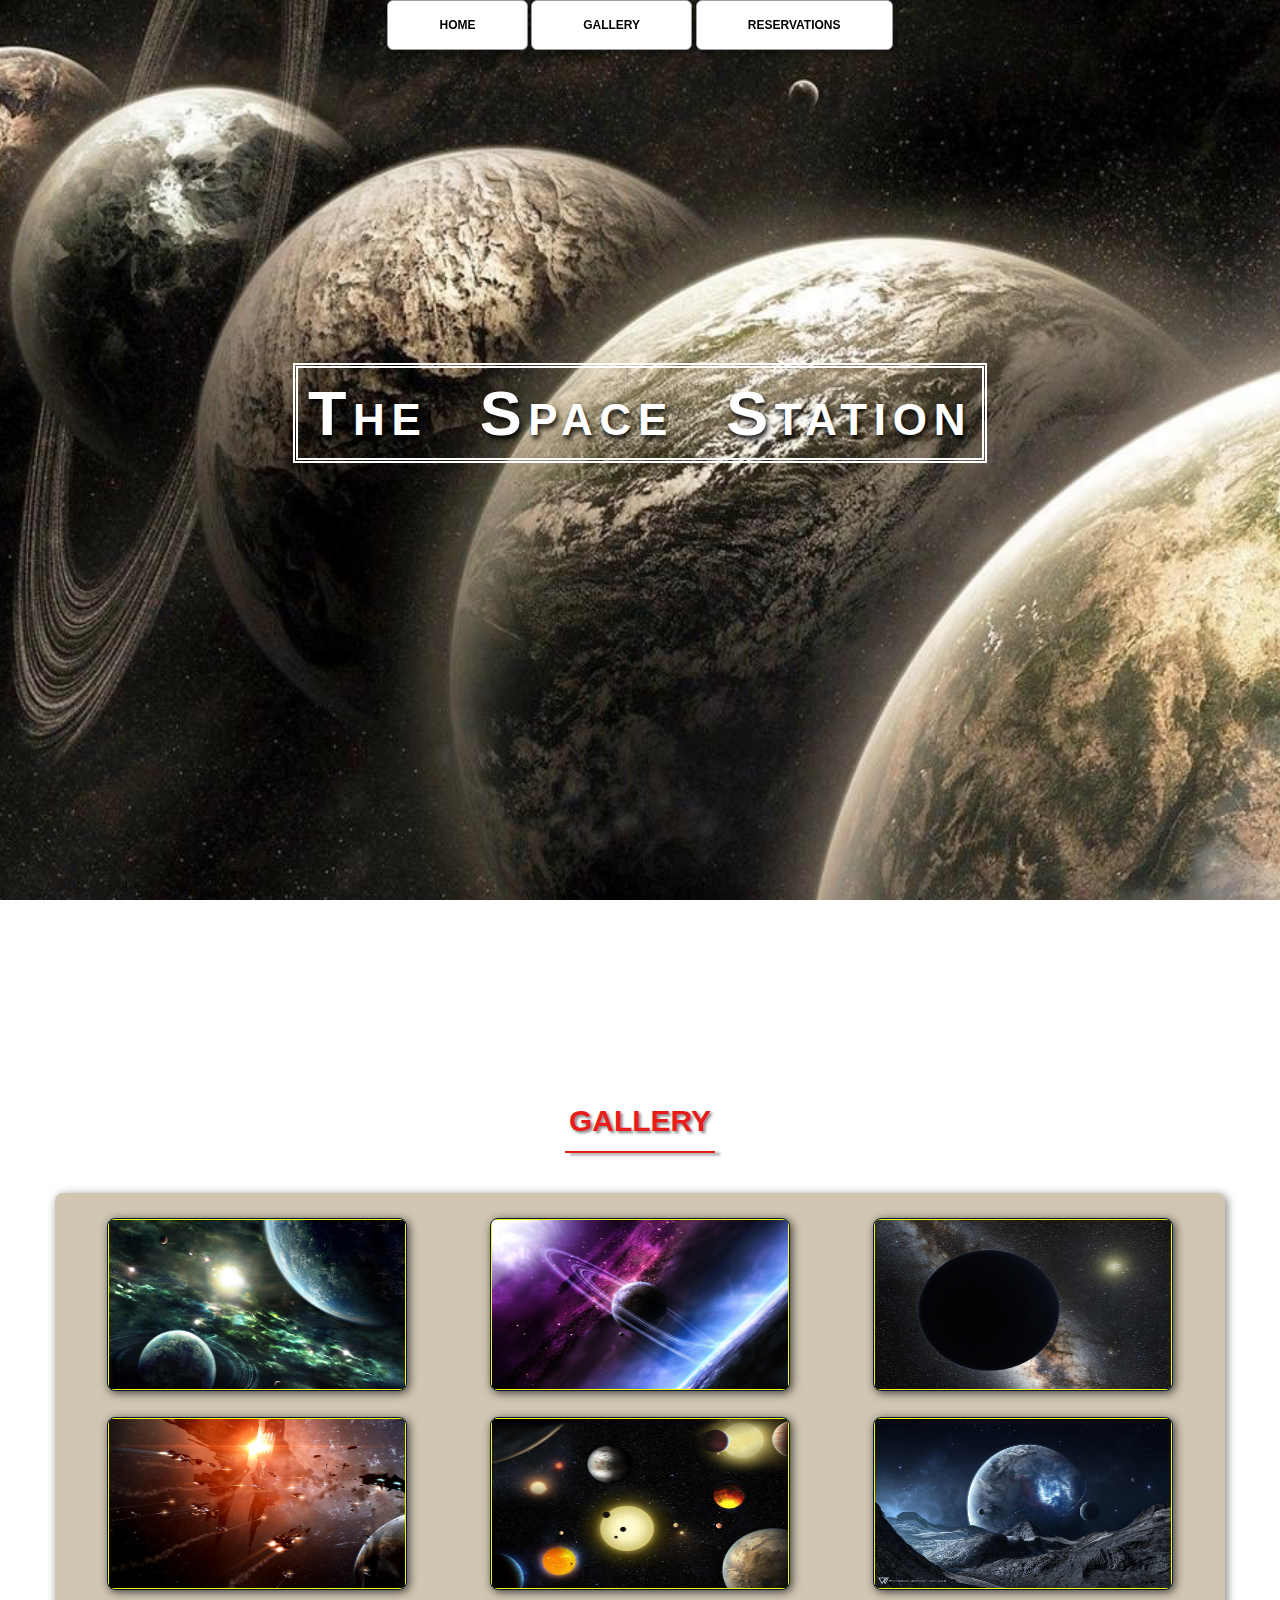
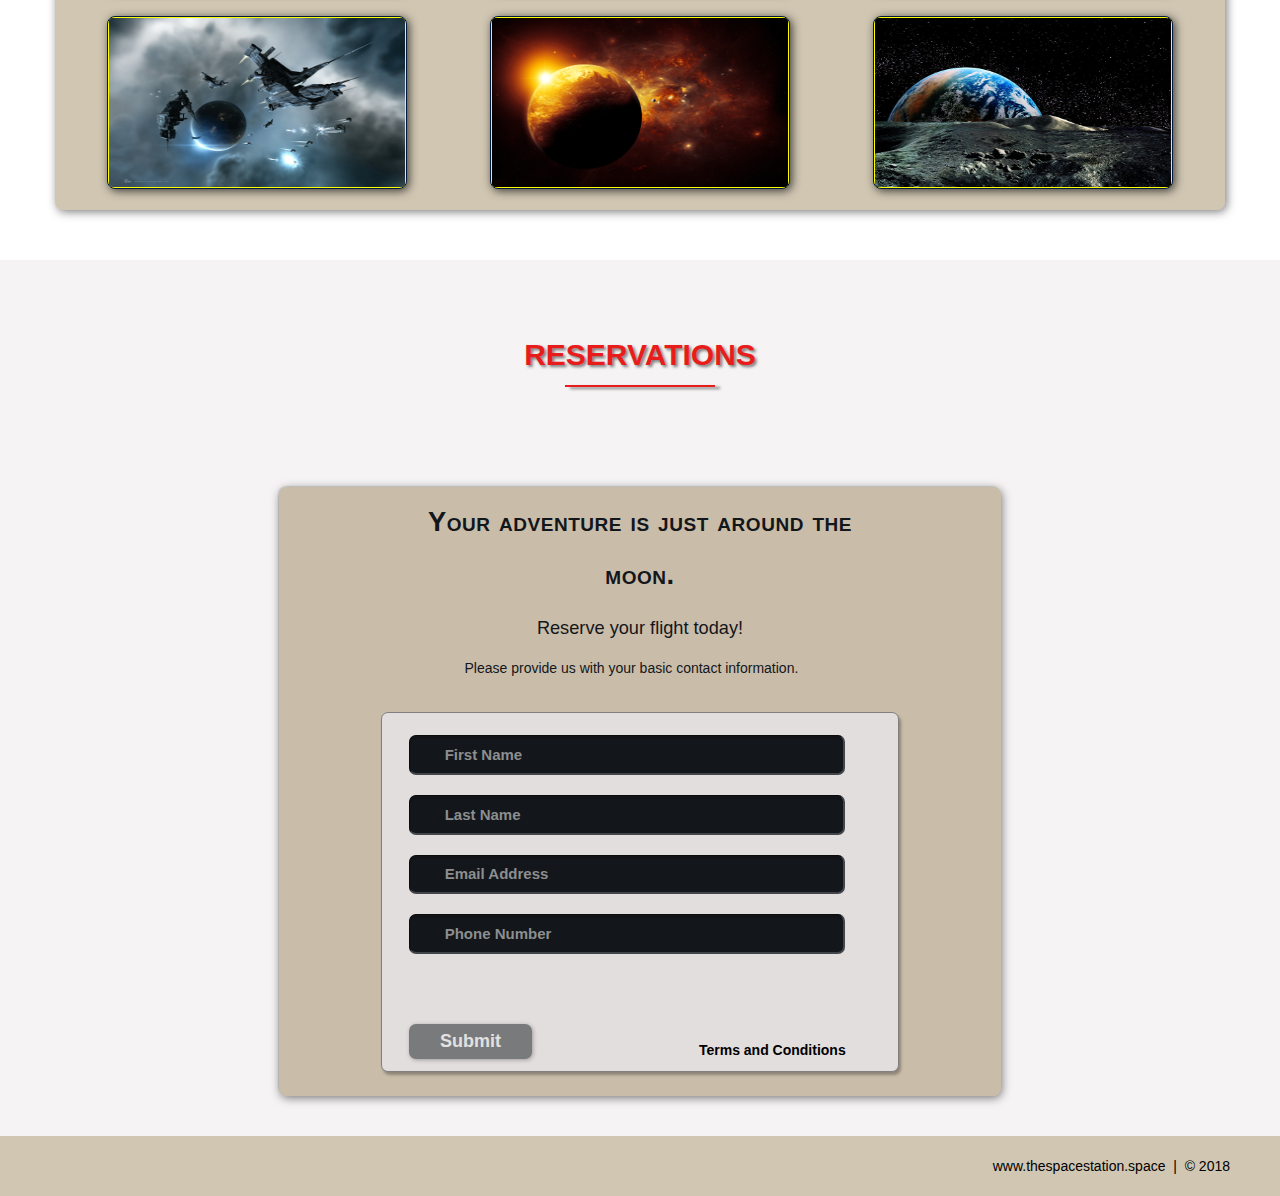
<file: Space Station Project/index.html>
<!DOCTYPE html>
<html lang="en">
	<head>
		<meta charset="utf-8">
		<title>The Space Station | Resort</title>
		<link rel="stylesheet" href="./css/shared.css">
		<link rel="stylesheet" href="./css/animations.css">
	</head>
	<body>
	
		<!--NAV-->
		<div class="wrap">
			<div class="menu-container">
				<ul class="menu">
					<a href="#home"><li>HOME</li></a>
					<a href="#gallery"><li>GALLERY</li></a>
					<a href="#contact"><li>RESERVATIONS</li></a>
				</ul>
			</div>
		</div>
		<!--END NAV-->
		
		<!--HOME-->
		<div id="home">
			<div class="container">
				<div class="text-center">
					<span class="head-main">The Space Station</span>
				</div>
			</div>
		</div>
		<!--END HOME-->
		
		<!--GALLERY-->
		<section id="gallery">
			<div class="container">
				<h1>Gallery</h1>
				<div class="flex-container">
					<!--PHOTO CONTAINER 1-->
					<div class="photo-container">
						<div class="photo">
							<img src="./images/thumb/thumbnail_1.png" alt="">
							<div class="photo-overlay">
								<h3>Click to Enlarge</h3>
								<p>We have several space launches departing daily, book your flight today!</p>
							</div>
						</div>
					</div>
					<!--END PHOTO CONTAINER 1-->
					
					<!--PHOTO CONTAINER 2-->
					<div class="photo-container">
						<div class="photo">
							<img src="./images/thumb/thumbnail_2.png" alt="">
							<div class="photo-overlay">
								<h3>Click to Enlarge</h3>
								<p>We have several space launches departing daily, book your flight today!</p>
							</div>
						</div>
					</div>
					<!--END PHOTO CONTAINER 2-->
					
					<!--PHOTO CONTAINER 3-->
					<div class="photo-container">
						<div class="photo">
							<img src="./images/thumb/thumbnail_3.png" alt="">
							<div class="photo-overlay">
								<h3>Click to Enlarge</h3>
								<p>We have several space launches departing daily, book your flight today!</p>
							</div>
						</div>
					</div>
					<!--END PHOTO CONTAINER 3-->
					
					<!--PHOTO CONTAINER 4-->
					<div class="photo-container">
						<div class="photo">
							<img src="./images/thumb/thumbnail_4.png" alt="">
							<div class="photo-overlay">
								<h3>Click to Enlarge</h3>
								<p>We have several space launches departing daily, book your flight today!</p>
							</div>
						</div>
					</div>
					<!--END PHOTO CONTAINER 4-->
					
					<!--PHOTO CONTAINER 5-->
					<div class="photo-container">
						<div class="photo">
							<img src="./images/thumb/thumbnail_5.png" alt="">
							<div class="photo-overlay">
								<h3>Click to Enlarge</h3>
								<p>We have several space launches departing daily, book your flight today!</p>
							</div>
						</div>
					</div>
					<!--END PHOTO CONTAINER 5-->
					
					<!--PHOTO CONTAINER 6-->
					<div class="photo-container">
						<div class="photo">
							<img src="./images/thumb/thumbnail_6.png" alt="">
							<div class="photo-overlay">
								<h3>Click to Enlarge</h3>
								<p>We have several space launches departing daily, book your flight today!</p>
							</div>
						</div>
					</div>
					<!--END PHOTO CONTAINER 6-->
					
					<!--PHOTO CONTAINER 7-->
					<div class="photo-container">
						<div class="photo">
							<img src="./images/thumb/thumbnail_7.png" alt="">
							<div class="photo-overlay">
								<h3>Click to Enlarge</h3>
								<p>We have several space launches departing daily, book your flight today!</p>
							</div>
						</div>
					</div>
					<!--END PHOTO CONTAINER 7-->
					
					<!--PHOTO CONTAINER 8-->
					<div class="photo-container">
						<div class="photo">
							<img src="./images/thumb/thumbnail_8.png" alt="">
							<div class="photo-overlay">
								<h3>Click to Enlarge</h3>
								<p>We have several space launches departing daily, book your flight today!</p>
							</div>
						</div>
					</div>
					<!--END PHOTO CONTAINER 8-->
					
					<!--PHOTO CONTAINER 9-->
					<div class="photo-container">
						<div class="photo">
							<img src="./images/thumb/thumbnail_9.png" alt="">
							<div class="photo-overlay">
								<h3>Click to Enlarge</h3>
								<p>We have several space launches departing daily, book your flight today!</p>
							</div>
						</div>
					</div>
					<!--END PHOTO CONTAINER 9-->
				</div>
			</div>
		</section>
		<!--END GALLERY-->
		
		<!--RSVP-->
		<section id="contact">
			<div class="container">
				<div class="heading-padding">
					<h1 class="heading-padding">Reservations</h1>
					<div class="reservation">
						<h2><span>Your adventure is just around the moon.</span>
							<br />Reserve your flight today!
						</h2>
						<p class="rsvp-text">
							Please provide us with your basic contact information.              
						</p>
						<div class="form-rsvp">
							<form action="" method="post">
								<input class="rsvp" type="text" value="First Name">
								<input class="rsvp" type="text" value="Last Name">
								<input class="rsvp" type="text" value="Email Address">
								<input class="rsvp" type="text" value="Phone Number">
								<div class="form-spacer">
									<label class="terms">Terms and Conditions</label>
								</div>
								<div class="submit">
									<input type="submit" value="Submit">
								</div>
							</form>
						</div>
					</div>
				</div>
			</div>
		</section>
		<!--END RSVP-->
		
		<!--FOOTER-->
		<div id="footer">
			www.thespacestation.space &nbsp;|&nbsp; &copy; 2018
		</div>
		<!--END FOOTER-->

	</body>
</html>
</file>
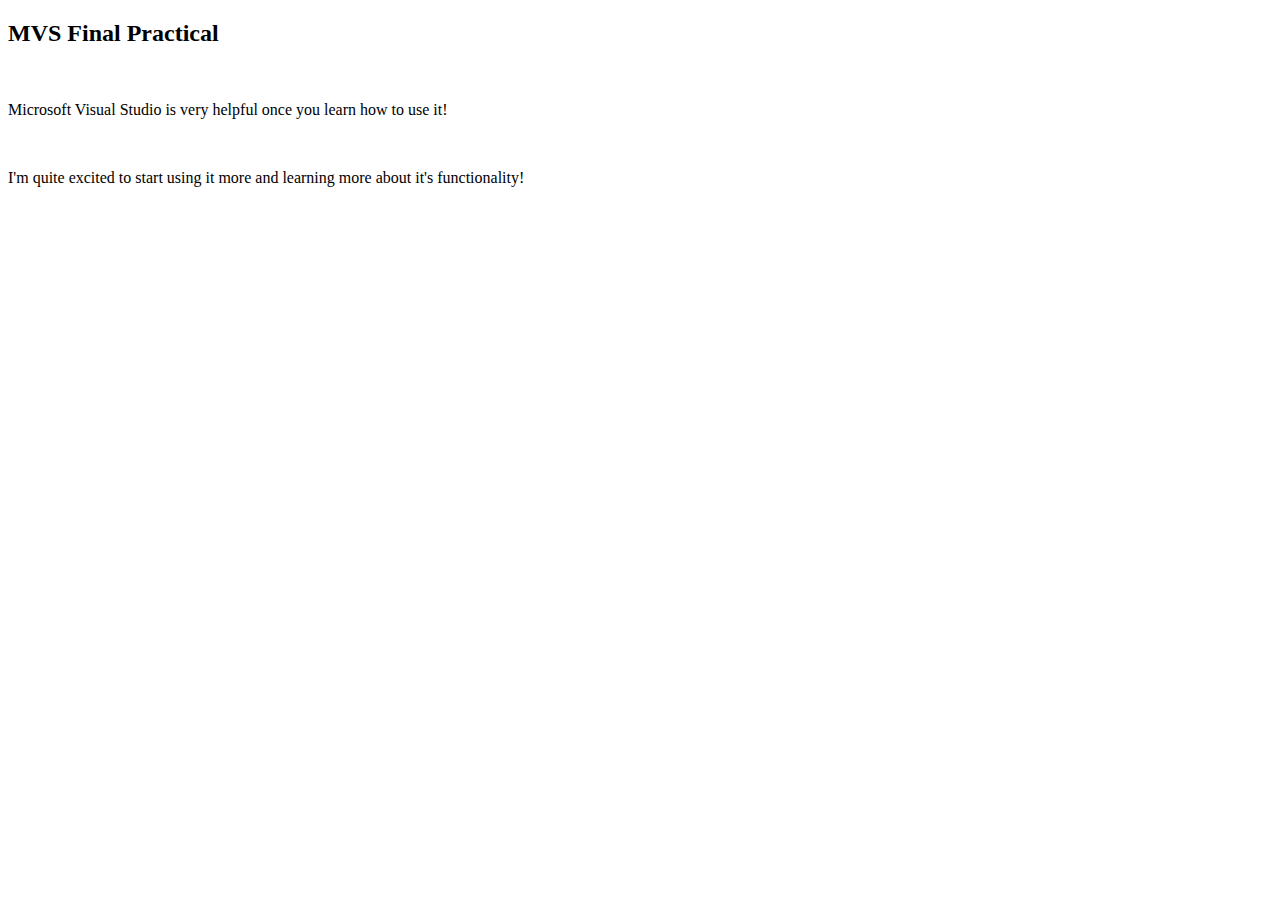
<file: MVSwebsite/MVSwebsite/index.html>
﻿<!DOCTYPE html>
<html>
<head>
    <meta charset="utf-8" />
    <title>MVSfinal</title>
</head>
<body>
    <div>
        <h2>MVS Final Practical</h2>
        <br/>
        <p>Microsoft Visual Studio is very helpful once you learn how to use it!</p>
        <br />
        <p>I'm quite excited to start using it more and learning more about it's functionality!</p>
    </div>
</body>
</html>
</file>
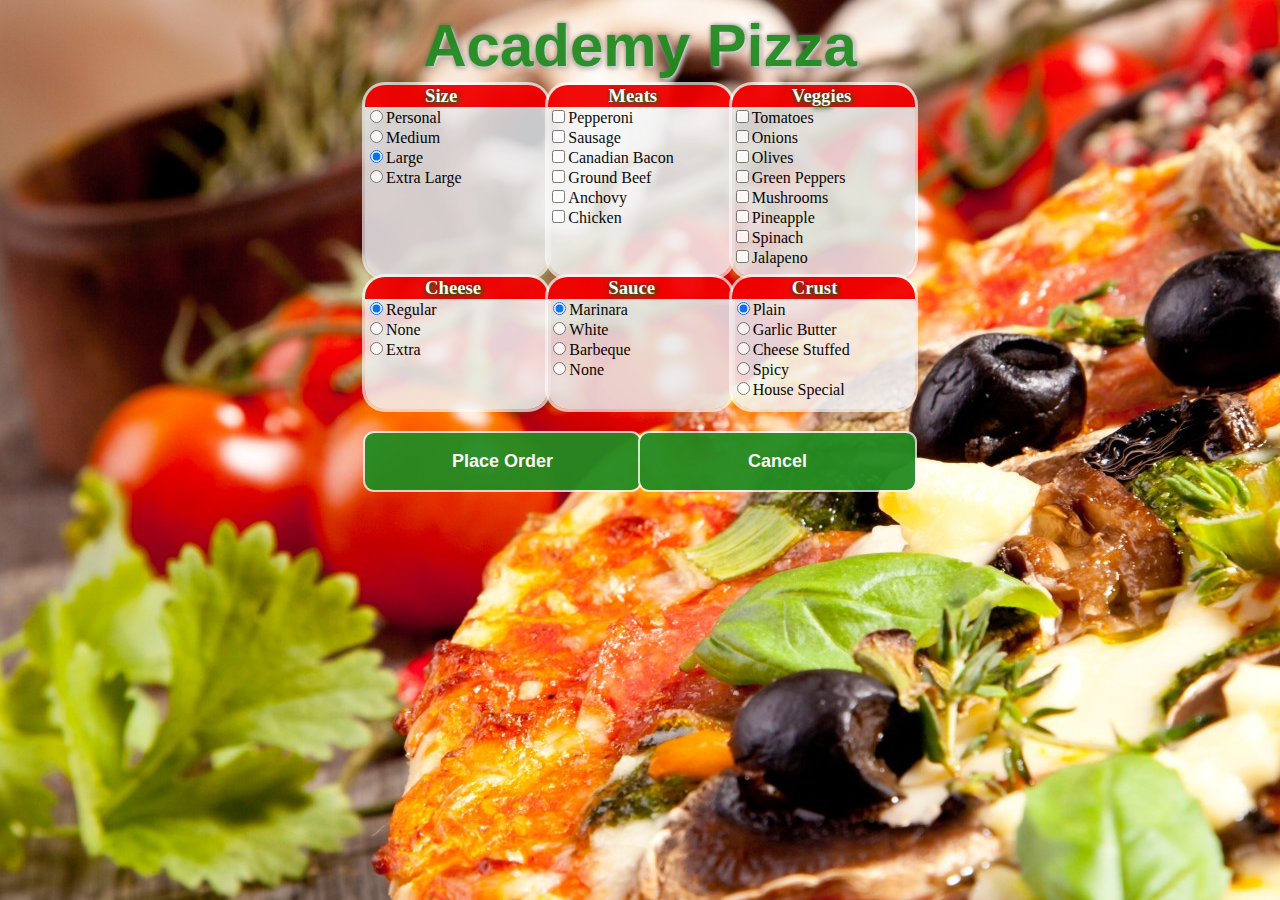
<file: Academy Pizza/AcademyPizza.html>
<!doctype html>
<html lang="en">
  <head>
	<title>Academy Pizza</title>
    <!-- Required meta tags -->
    <meta http-equiv="Content-Type" content="text/html; charset=UTF-8">
    <meta name="viewport" content="width=device-width, initial-scale=1, shrink-to-fit=no"> 
	<link rel="stylesheet" href="./css/style.css">
	<link href="https://fonts.googleapis.com/css?family=roboto" rel="stylesheet">
	
    <!-- Bootstrap CSS -->
    <link rel="stylesheet" href="https://stackpath.bootstrapcdn.com/bootstrap/4.1.3/css/bootstrap.min.css" integrity="sha384-MCw98/SFnGE8fJT3GXwEOngsV7Zt27NXFoaoApmYm81iuXoPkFOJwJ8ERdknLPMO" crossorigin="anonymous">
  </head>
  <body>
	<div class="container">
		<div id="menuBG">
			<h1>Academy Pizza</h1>
			<form id="frmMenu">
				<div class="menu">
					<h3>Size</h3>
					<input class="size" type="radio" name="size" Value="Personal">Personal
					</br>
					<input class="size" type="radio" name="size" Value="Medium">Medium
					</br>
					<input class="size" type="radio" name="size" Value="Large" checked>Large
					</br>
					<input class="size" type="radio" name="size" Value="Extra Large">Extra Large
					</br>
				</div>
				<div class="menu">
					<h3>Meats</h3>
					<input class="meats" type="checkbox" name="meats" Value="Pepperoni">Pepperoni
					</br>
					<input class="meats" type="checkbox" name="meats" Value="Sausage">Sausage
					</br>
					<input class="meats" type="checkbox" name="meats" Value="Canadian Bacon">Canadian Bacon
					</br>
					<input class="meats" type="checkbox" name="meats" Value="Ground Beef">Ground Beef
					</br>
					<input class="meats" type="checkbox" name="meats" Value="Anchovy">Anchovy
					</br>
					<input class="meats" type="checkbox" name="meats" Value="Chicken">Chicken
					</br>
				</div>
				<div class="menu">
					<h3>Veggies</h3>
					<input class="veggies" type="checkbox" name="veggies" Value="Tomatoes">Tomatoes
					</br>
					<input class="veggies" type="checkbox" name="veggies" Value="Onions">Onions
					</br>
					<input class="veggies" type="checkbox" name="veggies" Value="Olives">Olives
					</br>
					<input class="veggies" type="checkbox" name="veggies" Value="Green Peppers">Green Peppers
					</br>
					<input class="veggies" type="checkbox" name="veggies" Value="Mushrooms">Mushrooms
					</br>
					<input class="veggies" type="checkbox" name="veggies" Value="Pineapple">Pineapple
					</br>
					<input class="veggies" type="checkbox" name="veggies" Value="Spinach">Spinach
					</br>
					<input class="veggies" type="checkbox" name="veggies" Value="Jalapeno">Jalapeno
					</br>
				</div>
				<div class="menu">
					<h3>Cheese</h3>
					<input class="cheese" type="radio" name="cheese" Value="Regular" checked>Regular
					</br>
					<input class="cheese" type="radio" name="cheese" Value="None">None
					</br>
					<input class="cheese" type="radio" name="cheese" Value="Extra">Extra
					</br>
				</div>
				<div class="menu">
					<h3>Sauce</h3>
					<input class="sauce" type="radio" name="sauce" Value="Marinara" checked>Marinara
					</br>
					<input class="sauce" type="radio" name="sauce" Value="Whtie">White
					</br>
					<input class="sauce" type="radio" name="sauce" Value="Barbeque">Barbeque
					</br>
					<input class="sauce" type="radio" name="sauce" Value="None">None
					</br>
				</div>
				<div class="menu">
					<h3>Crust</h3>
					<input class="crust" type="radio" name="crust" Value="Plain" checked>Plain
					</br>
					<input class="crust" type="radio" name="crust" Value="Garlic Butter">Garlic Butter
					</br>
					<input class="crust" type="radio" name="crust" Value="Cheese Stuffed">Cheese Stuffed
					</br>
					<input class="crust" type="radio" name="crust" Value="Spicy">Spicy
					</br>
					<input class="crust" type="radio" name="crust" Value="House Special">House Special
					</br>
				</div>	
			</form>
			</br>
			<div class="controls">
				<div class="button" onclick="getReceipt()">
					<p>Place Order</p>
				</div>
				<div class="button" onclick="clearAll()">
				<p>Cancel</p>
				</div>
			</div>
			<div id="cart" style="opacity: 0;">
				<div id="title1">
					<h3>You Ordered:</h3>
				</div>
				<div id="title2">
					<h3>Subtotal:</h3>
				</div>
				<div id="showText1">
				</div>
				<div id="showText2">
				</div>
				<div id="totalPrice1">
					<h3>Total Price:</h3>
				</div>
				<div id="totalPrice2">
				</div>
			</div>
			<script src="pizza_drill.js"></script>
		</div>	
	</div>		

    <!-- Optional JavaScript -->
    <!-- jQuery first, then Popper.js, then Bootstrap JS -->
    <script src="https://code.jquery.com/jquery-3.3.1.slim.min.js" integrity="sha384-q8i/X+965DzO0rT7abK41JStQIAqVgRVzpbzo5smXKp4YfRvH+8abtTE1Pi6jizo" crossorigin="anonymous"></script>
    <script src="https://cdnjs.cloudflare.com/ajax/libs/popper.js/1.14.3/umd/popper.min.js" integrity="sha384-ZMP7rVo3mIykV+2+9J3UJ46jBk0WLaUAdn689aCwoqbBJiSnjAK/l8WvCWPIPm49" crossorigin="anonymous"></script>
    <script src="https://stackpath.bootstrapcdn.com/bootstrap/4.1.3/js/bootstrap.min.js" integrity="sha384-ChfqqxuZUCnJSK3+MXmPNIyE6ZbWh2IMqE241rYiqJxyMiZ6OW/JmZQ5stwEULTy" crossorigin="anonymous"></script>
  </body>
</html>
</file>
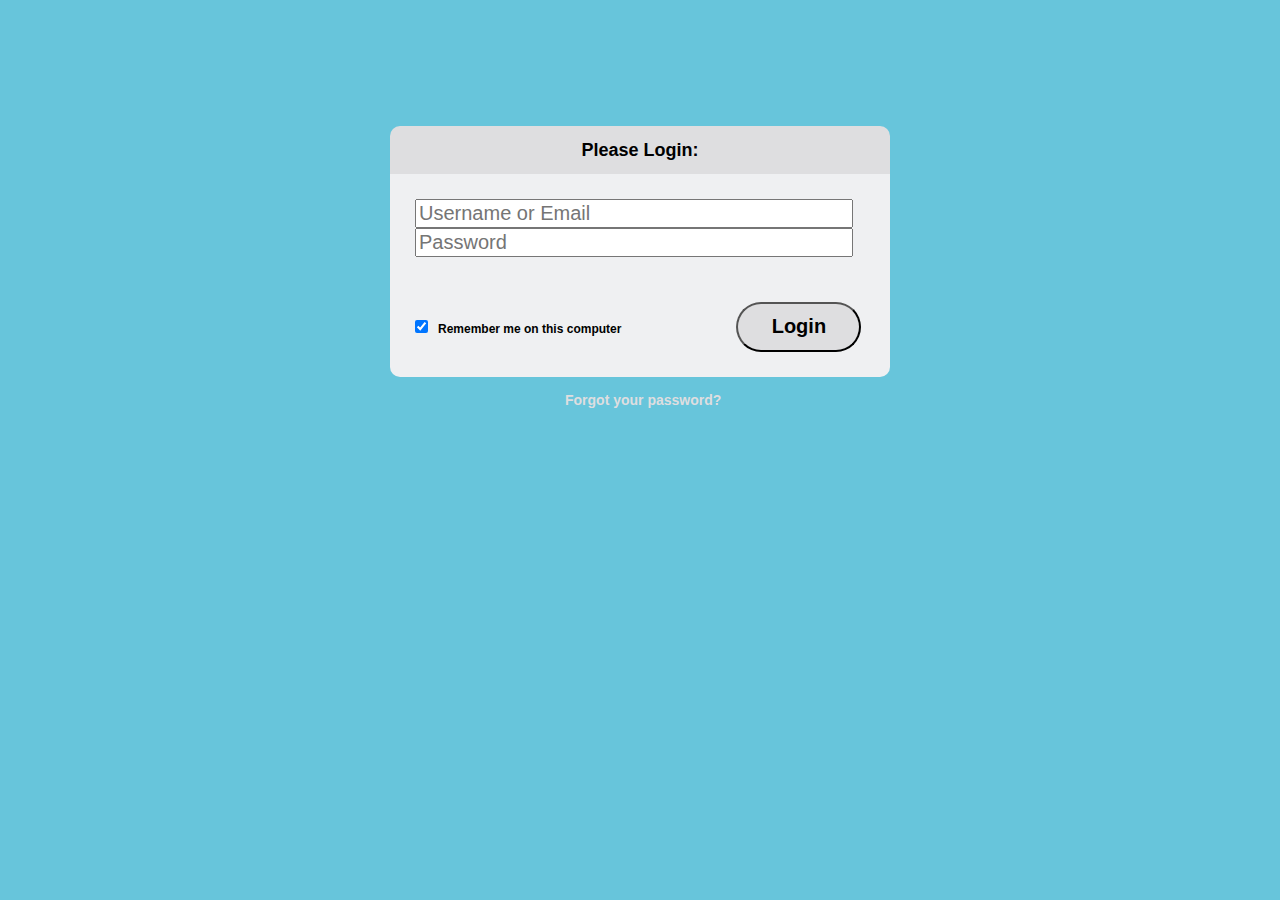
<file: LoginForm/login.html>
<!DOCTYPE html>
<html lang="en">
	<head>
		<title>Login form Demo</title>
		<meta http-equiv="Content-Type" content="text/html; charset=utf-8">
		<meta content="width=device-width,initial-scale=1.0" name="viewport">
		<link rel="stylesheet" href="./css/login_style2.css">
	</head>
	<body>
		<div class="container">
			<div class="login">
				<div class="form_header">Please Login:</div>
				<form>
					<input type="text" class="txt" id="uname" placeholder="Username or Email"></input><br>
					<input type="password" class="txt" id="pass" placeholder="Password"></input><br>
					<input type="checkbox" class="chk" id="remember" value="remember" checked><span class="rem">Remember me on this computer</span></input>
					<button type="button" class="btn">Login</button>
				</form>
				<div class="forgot">
					<a href="#">Forgot your password?</a>
				</div>
			</div>
		</div>

	</body>
</html>
</file>
<file: Space Station Project/css/shared.css>
/*==============================
	Author: Ethan Burda
	checkoutmy.space
================================
	GENERIC STYLES
================================*/
html {
	font-family: sans-serif;
	font-size: 62.5%;
	-webkit-tap-highlight-color: rgba(0, 0, 0, 0);
	-webkit-text-size-adjust: 100%;
	-ms-text-size-adjust: 100%;
}

body {
    font-size: 14px;
	margin: 0;
	font-family: "Helvetica Neue", Helvetica, Arial, sans-serif;
	line-height: 1.42857143;
	color: #333;
	background-color: #fff;
}

footer,
nav {
  display: block;
}

h1, h2, h3, h4, h5, h6 {
    font-family: 'Open Sans', sans-serif;
}

h1 {
    line-height: 50px;
    font-weight: 900;
    font-size: 30px;
    text-transform: uppercase;
    text-align: center;
    color: #E91C1C;
	text-shadow: 2px 2px 3px rgba(0,0,0,0.5);
}

h1::after {  /* This is the underline */
	display: block;
	content: "";
	height: 2px;
	width: 150px;
	background: #E91C1C;
	margin: 5px auto 40px;
	box-shadow: 5px 2px 3px rgba(0,0,0,0.5);
}

h2 {
    line-height: 50px;
    color: #E91C1C;
}

h3 {
    line-height: 30px;
    padding-bottom: 20px;
}

h4 {
	padding-top: 25px;
	line-height: 40px;
	padding-bottom: 0px;
	font-size: 22px;
	font-weight: 900;
}

p {
    font-weight: 300;
    line-height: 30px;
    padding-bottom: 15px;
}

.text-center {
    text-align: center;
}

.heading-padding {
    padding-bottom: 40px;
}

section {
    padding-top: 50px;
    margin-top: 50px;
}

.navbar {
	height: 105px;
	max-height: 340px;
	display: block;
}

.container {
  padding-right: 15px;
  padding-left: 15px;
  margin-right: auto;
  margin-left: auto;
}

.container-fluid {
  padding-right: 15px;
  padding-left: 15px;
  margin-right: auto;
  margin-left: auto;
}
.row {
  margin-right: -15px;
  margin-left: -15px;
}

.clearfix:after,
.container:after,
.navbar:after {
	clear: both;
	display: table;
	content: " ";
}

.wrap {
	height: 100%;
	width: 100%;
	position: absolute;
	/* This ensures that the images cannot 
	   render outside of their container 
	   without forcing any scrollbars*/
	overflow: hidden;
	top: 0;
	left: 0;
	text-align: center;
}

.menu-container {
	max-height: 340px;
	margin: 0% auto;
	content: " ";
	/* top: 0;
	left: 0; */
	/* position: absolute; */ /* to the top edge of the screen */
	width: 100%;
	position: fixed;
	z-index: 100;
	/*background-color: rgba(255, 255, 255, 0.5);*/
}

/*=======================================
  HOME SECTION STYLES
  =======================================*/
#home {
	background: url(../images/planets.jpg) no-repeat 50% 50%;
	background-attachment: fixed;
	-webkit-background-size: cover;
	-moz-background-size: cover;
	-o-background-size: cover;
	background-size: cover;
	width: 100%;
	display: block;
	height: auto;
	padding-top: 350px; /* This is spacer before the Main title Logo */
	padding-bottom: 500px; /* This is spacer after the Main title Logo */
	color: #fff;
}

.head-main {
	text-shadow: 2px 4px 5px rgba(0, 0, 0, 0.9);
	font-variant: small-caps;
	color: #fff;
	letter-spacing: 5pt;
	word-spacing: 21pt;
	font-size: 4.5em;
	text-align: left;
	font-family: impact, sans-serif;
	line-height: 2;
    font-weight: 900;
    border: 5px double #fff;
    padding: 10px;
}

.head-sub-main {
    font-size: 23px ;
    font-weight: 500;
    padding: 50px 20px 10px 20px;
	text-transform: uppercase;  
}

.head-last {
    font-size: 18px ;
    font-weight: 900;
    padding: 5px 20px 20px 20px;
    border: 1px dotted #fff;
    padding: 5px;
}

/*=======================================
  Contact STYLES
  =======================================*/
.flex-container {
    display: -webkit-flex;
    display: flex;
	flex-wrap: wrap;
	padding: 10px;
	border-radius: 8px;
	margin: 0px auto;
	background-color: rgba(100,65,0,.3);
	box-shadow: 2px 2px 10px 0 rgba(0,0,0,0.5);
}

#contact {
     background-color: #f5f3f3;
}

.reservation {
	width: 60%;
	padding: 10px;
	border-radius: 8px;
	margin: 0px auto;
	background-color: rgba(100,65,0,.3);
	box-shadow: -1px -1px 1px 0 rgba(0,0,0,0.1), 1px 2px 10px 0 rgba(0,0,0,0.5);
}

.reservation h2 {
	width: 70%;
	text-align: center;
	margin: 0 auto;
	color: #13161B;
	font-weight: 500;
	font-size: 1.3em;
	letter-spacing: 0pt;
	word-spacing: 0pt;
}

.reservation h2 span {
	width: 70%;
	text-align: center;
	margin: 0 auto;
	color: #13161B;
	font-weight: 900;
	font-size: 1.5em;
	font-variant: small-caps;
	letter-spacing: .4pt;
	word-spacing: .3pt;
}

.reservation p {
	color: #13161B;
	width: 50%;
	margin: 0 auto;
}

.reservation form {
	font-size: 15px;
    outline: none;
    font-weight: 600;
    color: #8D8E8F;
    padding: 12px 12px;
    width: 70%;
    border: 1px solid #808080;
    margin: 2% auto;
    border-radius: 7px;
    background: rgb(227,222,222);
    box-shadow: 2px 3px 3px 0px rgba(0, 0, 0, 0.3);
    font-family: 'Raleway', sans-serif;
}

.reservation input[type="text"] {
	font-size: 15px;
	outline: none;
	font-weight: 600;
	color: #8D8E8F;
	padding: 2% 1% 2% 7%;
	width: 80%;
	border-top: 1px solid #090B0D;
	border-right: 2px solid #424549;
	border-bottom: 2px solid #424549;
	border-left: 1px solid #090B0D;
	margin: 10px 1em;
	border-radius: 7px;
	background: #13161B;
	box-shadow: inset 0px 3px 0px 0px rgba(5, 5, 5, 0.15);
	font-family: 'Raleway', sans-serif;
}

.reservation input[type="text"]:hover {
	box-shadow: 0 0 18px rgba(100,65,0,.8);
}

.form-spacer {
	padding: 30px 39px;
}

.terms {
	margin: 30px 1px 0 0 ;
}

.terms {
	margin-top: 13%;
	padding-left: 52px;
	font-size: 14px;
	line-height: 5px;
	color: #000;
	cursor: pointer;
	font-family: 'Raleway', sans-serif;
	font-weight: 600;
}

.terms:hover {
	color: orange;
	text-decoration: underline;
}

.terms {
	position: relative;
	display: inline;
	float: right;
}

.submit input[type="submit"] {
	color: rgb(225,225,225);
	cursor: pointer;
	border: none;
	font-weight: 900;
	outline: none;
	text-align: center;
	font-family: 'Raleway', sans-serif;
	margin: 0px 3%;
	padding: 7px 0px;
	width: 25%;
	font-size: 18px;
	transition: border-color 0.3s color 0.3s background-color 0.3s;
	border-radius: 7px;
	background-color: #797a7b;
	box-shadow: 1px 1px 4px 0 rgba(0,0,0,0.3);
}

.submit input[type="submit"]:hover {
	color: #000;
	background-color: #8D8E8F;
	box-shadow: inset 1px 2px 15px 0 rgba(0,0,0,0.5);
}

/*=======================================
  FOOTER STYLES
  =======================================*/
#footer {
    background-color: rgba(100,65,0,.3);
    color: #000;
	text-shadow: 2px 2px 8px 0 (0,0,0,0.4);
    padding: 20px 50px 20px 50px;
    text-align: right;
}

/*=======================================
  @MEDIA QUERIES
  =======================================*/
@media all and (max-width:640px) and (min-width:381px) {
    .head-main { 
        font-size: 28px ;
    }
}
@media all and (max-width:381px) and (min-width:200px) {
    .head-main { 
        font-size: 24px ;
    }
}

@media (min-width: 768px) {
  .container {
    width: 750px;
  }
}
@media (min-width: 992px) {
  .container {
    width: 970px;
  }
}
@media (min-width: 1200px) {
  .container {
    width: 1170px;
  }
}
</file>
<file: Space Station Project/css/animations.css>
/*=======================================
  MENU SECTION ANIMATION
  =======================================*/

.menu {
	color: #f00;
	font: bold 12px/18px sans-serif;
	text-align: center;
	display: inline;
	margin: 0% auto;
	padding: 0;
	list-style: none;
	text-decoration: none;
}

.menu li {
	color: #000;
	background-color: rgba(255, 255, 255, 1);
	display: inline-block;
	margin: 0% auto;
	position: relative;
	padding: 15px 4%;
	border: 1px solid #9D9FA2;
	box-shadow: 2px 2px 10px 0 rgba(0,0,0,0.5);
	border-radius: 6px;
	/*background-color: #052136;*/
	cursor: pointer;
	transition-property: background;
	transition-duration: .4s;
	transition-delay: 0s;
	transition-timing-function: ease-in-out;
}

.menu li:hover {
	color: #f00;
	background-color: rgba(100,65,0,.3);
}

/*=======================================
  GALLERY SECTION ANIMATION
  =======================================*/
.photo {
	position: relative;
	line-height: 0;
	margin-bottom: 2em;
	overflow: hidden;
	border-radius: 8px;
	padding:1px;
	border:1px solid #021a40;
	background-color: #ff0;
	box-shadow: 2px 2px 10px 0 rgba(0,0,0,0.7);
}

.photo-container {
	text-align: center;
	margin: 15px auto;
	width: 300px;
    height: 169px;
}

.photo-container img {
 	max-width: 100%;
	width: 300px;
	height: 169px;
}

.photo-overlay {
	color: #fff;
	position: absolute;
	top: 0;
	right: 0;
	bottom: 0; 
	left: 0;
	padding-left: 20px;
	padding-right: 20px;
	justify-content: center; /* For centering text inside .photo-overlay */
	align-items: center;
	background: rgba(0,0,0, .5);
}

.white-head {
	color: #C9BDAA;
	margin-top: 5%;
}

/* ================================= 
  Photo Overlay Transitions
==================================== */

.photo-overlay {
	opacity: 0;
	transition: opacity .5s;
	border-radius: 10px;
	cursor: pointer;
}
.photo-overlay:hover {
	opacity: 1;
}

.photo img {
	transition: transform .5s;
	transform-origin: 50% 50%;
}

.photo:hover img {
	transform: scale(1.1);
}
</file>
<file: Academy Pizza/css/style.css>
.container {
	opacity: 0.95;
}

body {
	background-color: #fff;
	background: url('pizza.jpg') no-repeat center center fixed;
}

#menuBG {
	margin: 0% auto;
	width: 650px;
	border-radius: 25px;
	/* border: 3px solid #080054; */
	padding: 1px 0px;
	/* background-color: #f29a80; */
	/* background-color: #2b65c4; */
	/* box-shadow: 0 0 0 3px rgba(255,255,255, .8); */
	opacity: 1;
}

#menuBG>h1 {
	font-family: 'Anton', sans-serif;
	font-size: 60px;
	font-weight: 800;
	color: #228B22;
	text-shadow: 2px 2px 5px #fff, 1px 1px 5px #000;
	margin: -2% 0 0 auto;
	text-align: center;
	padding: 15px 0 5px 0;
}

#frmMenu {
	margin: 0% auto;
	width: 550px;
    display: flex;
    flex-wrap: wrap;
    flex-direction: row;
    justify-content: flex-start;
    align-items: stretch;
	border-radius: 25px;
}

.menu { 
	flex: 1 150px;
	min-width: 0;
	border: 2px solid 228B22;
	box-shadow: 0 0 0 3px rgba(255,255,255, .7);
	padding: 0 0 10px 0;
}

.menu:nth-child(even) {
	background-color: rgba(244, 245, 247, 0.9);
	border-radius: 20px;
}

.menu:nth-child(odd) {
	background-color: rgba(234, 235, 237, 0.9);
	border-radius: 20px;
}

.menu>H3 {
	color: #fff;
	padding: 0 0 0 60px;
	margin: 0 auto;
	background-color: #f10000;
	border-radius: 20px 20px 0 0;
	text-shadow: 1.5px 1.5px 5px #228B22, 1px 1px 5px #000;
}

.button {
	cursor: pointer;
	color: #fff;
	width: 100%;
	display: block;
	text-decoration: none;
	border-radius: .5em;
	margin: 1% auto;
	padding: .1px 0 .1px 0px;
    font: 18px sans-serif;
	background-color: #228B22; /*#6486bc;*/
	box-shadow: 0 0 0 2px rgba(255,255,255, .8);
	transition-property: transform background, box-shadow, color;
	transition-duration: .3s, .5s, .2s;
	transition-timing-function: eas-in-out;
}

.button>p {
	text-align: center;
	font-weight: bold;
}

.button:hover {
	font: 18px sans-serif;
	font-weight: bold;
	color: #000;
	background-color:#228B22 ;
	box-shadow: 0 0 0 2px #080054;
}

.controls {
	display: flex;
    flex-direction: columns;
    justify-content: space-between;
	margin: 0 auto;
	width: 550px;
}

.controls>.button {
	flex: 1 150px;
}

#cart {
	opacity: 0;
	margin: 15px auto;
	width: 550px;
    display: flex;
    flex-wrap: wrap;
    flex-direction: row;
    justify-content: flex-start;
    align-items: stretch;
	background-color: rgba(244, 245, 247, 0.9);
	border: 2px solid #080054;
	box-shadow: 0 0 0 3px rgba(255,255,255, .8);
	border-radius: 25px;
}

#title1 {
	color: #fff;
	flex: 1 250px;
	height: 50px;
	width: 250px;
	padding: 0 0 0px 10px;
	background-color: rgba(42, 76, 132, .8);
	border-radius: 25px 0 0 0;
	text-shadow: 1.5px 1.5px 5px #00f, 1px 1px 5px #000;
}

#title2 {
	color: #fff;
	flex: 1 250px;
	height: 50px;
	width: 250px;
	padding: 0 0 0px 10px;
	background-color: rgba(42, 76, 132, .8);
	border-radius: 0 25px 0 0;
	text-shadow: 1.5px 1.5px 5px #00f, 1px 1px 5px #000;
}

#showText1 {
	font-size: 13px;
	flex: 1 250px;
	padding: 1px 0 10px 10px;
	width: 250px;
	border-radius: 0 0 0 0;
}

#showText2 {
	font-size: 13px;
	flex: 1 250px;
	padding: 1px 0 10px 10px;
	width: 250px;
	border-radius: 0 0 0 0;
}

#totalPrice1 {
	flex: 1 250px;
	padding: 0 0 10px 10px;
	width: 250px;
	border-radius: 0 0 0 0;
}

#totalPrice2 {
	flex: 1 250px;
	font-weight: bold;
	padding: 20px 0 10px 10px;
	width: 250px;
	border-radius: 0 0 0 0;
}

/*pizza tutorial css*/

.body_basic {
	top: 0%;
	margin: 0 auto;
	width: 100%;
	background-color: rgb(242, 239, 237);
}

#menuBG_basic {
	top: 0%;
	margin: 0 auto;
	width: 90%;
	background-color: rgb(242, 239, 237);
}

#menuBG_basic>h1 {
	color: darkblue;
	font: 60px Merriweather;
	width: 60%;
	margin: 0 auto;
}

#explanation {
	width: 60%;
	padding: 2%;
	margin: 0 auto;
	background-color: rgb(255, 246, 242);
	border: 1px solid rgb(211, 104, 59);
	box-shadow: -1px 5px 15px 1px rgba(211, 104, 59, .3), 3px 5px 10px 2px rgba(0, 0, 0, .4);
}

#explanation>p {
	line-height: 1.5em;
	margin: 2% 0 0 0;
}

#frmMenu_basic,
#cart_basic {
	width: 400px; 
	margin: 0 auto;
}

xmp {
	font-size: 10.5px;
	padding: 2%;
	color: darkgreen;
	background-color: rgb(239, 231, 227); /*#fcf3ef*/
	border: 1px dashed #f98959;
	border-radius: 3% 3%;
}

#totalPrice { 
	width: 40%;
	margin: 40px 0 0 0;
	float: left;
}

.menu_basic,
#showText { 
	width: 40%;
	margin: 20px auto;
	float: left;
}

.code-red {
	padding: .2.5%;
	border: 1px solid #303030;
	color: darkred;
}

.code-blue {
	padding: .2.5%;
	border: 1px solid #303030;
	color: darkblue;
}

.code-black {
	padding: .2.5%;
	border: 1px solid #303030;
	color: #000;
}

.code-green {
	padding: .2.5%;
	border: 1px solid #303030;
	color: forrestgreen;
}

.code-yellow{
	padding: .2.5%;
	border: 1px solid #303030;
	color: gold;
}
</file>
<file: LoginForm/css/login_style2.css>
body {
	background-color: #67c5db;
	font-size: 18px;
	font-family: "Helvetica Neue", Helvetica, Arial, sans-serif;
	line-height: 1em;
	font-weight: bold;
}

a, a:active, a:link, a:visited {
	color: #dedee0;
	font-size: 14px;
	text-decoration: none;
}

a:hover {
	color: #fff;
}

.container {
	width: 100%;
	height: 323px;
}

.login {
	border: 2px solid #alalal;
	box-shadow: inset 0 0 5px #alalal;
	border-radius: 10px;
	margin: 10% auto;
}

.form_header {
	width: 100%;
	height: 10%;
	background-color: #dedee0;
	border-bottom: 2px solid #alalal;
	text-align: center;
	padding: 3% 0 0 0;
	border-radius: 10px 10px 0 0;
}

form {
	background-color:#eff0f2;
	padding: 5% 5%;
	border-radius: 0 0 10px 10px;
}

input(type="text"),
input(type="password") {
	outline: none;
	font-family: caption;
	border: 4px double #dedee0;
	padding: 5px;
	margin: 5% 0 0 0;
}

input(type="text"):focus,
input(type="password"):focus {
	border: 0 0 5px #000;
	box-shadow: inset 0 0 10px #alalal;
}

.btn {
	outline: none;
	color: #alalal;
	font-weight: bold;
	text-align: center;
	border-radius: 25px;
	background-color: #dedee0;
	border: 2px solid #alalal;
}

.btn:hover {
	color: #000;
	background-color: #dedee0;
	box-shadow: inset 0 0 5px #000;
}

.rem {
	font-size: 12px;
}

.forgot {
	width: 100%;
	font-size: 3em;
}



/*----------------------------------------
	Screen size 500px wide or larger,
	following styles will be applied.
------------------------------------------*/
@media (min-width:500px) {
	.login {
		width: 500px;
		height: 323px;
	}
	input[type="text"],
	input[type="password"] {
		width: 430px;
		font-size: 20px;
	}
	.btn {
		font-size: 20px;
		width: 125px;
		height: 50px;
		margin: 45px 0 0 110px;
	}
	.forgot a {
		margin: 0 0 0 35%;
	}
	.chk {
		margin: 5% 0 0 0;
	}
	.rem {
		margin: 5% 0 0 10px;
	}
}

/*-----------------------------------------------
	Screen size less than 500px wide,
	following styles will be applied.
-------------------------------------------------*/
@media (max-width:499px) {
	.login {
		width: 300px;
		height: 297px;
		background-color: #eff0f2;
	}
	
	input[type="text"],
	input[type="password"] {
		width: 250px;
		font-size: 15px;
	}
	
	.btn {
		font-size: 14px;
		width: 225px;
		height: 40px;
		margin: 15% 0 0 7%;
	}
	
	.forgot a {
		margin: 0 0 0 25%;
	}
	.chk {
		margin: 6% 0 0 0;
	}
	.rem {
		margin: 6% 0 0 5%;
	}
}
</file>
